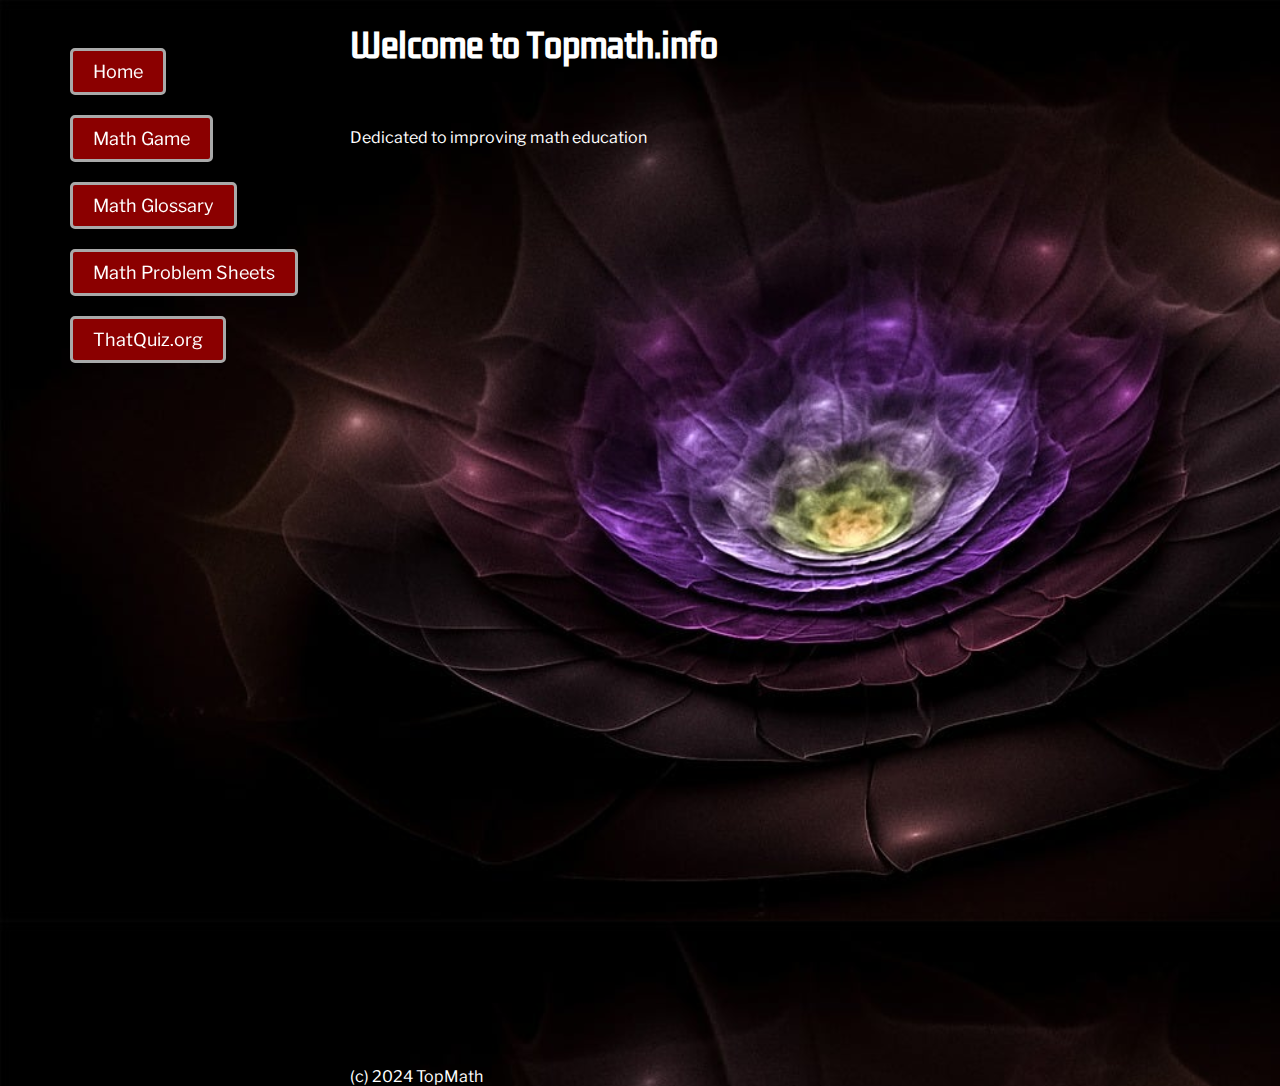
<file: index.html>
<!DOCTYPE html>
<html lang="en">
  <head>
    <meta name="view-transition" content="same-origin" />
    <meta charset="UTF-8" />
    <meta name="viewport" content="width=device-width, initial-scale=1.0" />
    <!--<script src="/script.js" defer></script>-->
    <title>TopMath</title>
    <link href="style.css" rel="stylesheet" />
    <link rel="preconnect" href="https://fonts.googleapis.com" />
    <link rel="preconnect" href="https://fonts.gstatic.com" crossorigin />
    <link
      href="https://fonts.googleapis.com/css2?family=Libre+Franklin:ital,wght@0,100..900;1,100..900&display=swap"
      rel="stylesheet"
    />
    <link
      href="https://fonts.googleapis.com/css2?family=Kdam+Thmor+Pro&display=swap"
      rel="stylesheet"
    />
  </head>

  <body>
    <h1>Welcome to Topmath.info</h1>
    <br />
    <p>Dedicated to improving math education</p>
    <nav>
      <ul class="nav-list">
        <li class="active">
          <a href="index.html" class="button" aria-current="page">Home</a>
        </li>
        <li>
          <a href="static/gamekit.pdf" class="button" target="main_content"
            >Math Game</a
          >
        </li>
        <li>
          <a href="static/MathGlossary.pdf" class="button" target="main_content"
            >Math Glossary</a
          >
        </li>
        <li>
          <a href="topmath.info_sheets.htm" class="button"
            >Math Problem Sheets</a
          >
        </li>
        <li>
          <a href="http://www.thatquiz.org" class="button">ThatQuiz.org</a>
        </li>
      </ul>
    </nav>

    <iframe name="main_content" src="" frameborder="0"></iframe>
    <footer id="footer">(c) 2024 TopMath</footer>

    <script>
      function toggleSidebar() {
        var nav = document.querySelector("nav");
        nav.classList.toggle("show");
      }
    </script>
  </body>
</html>
</file>
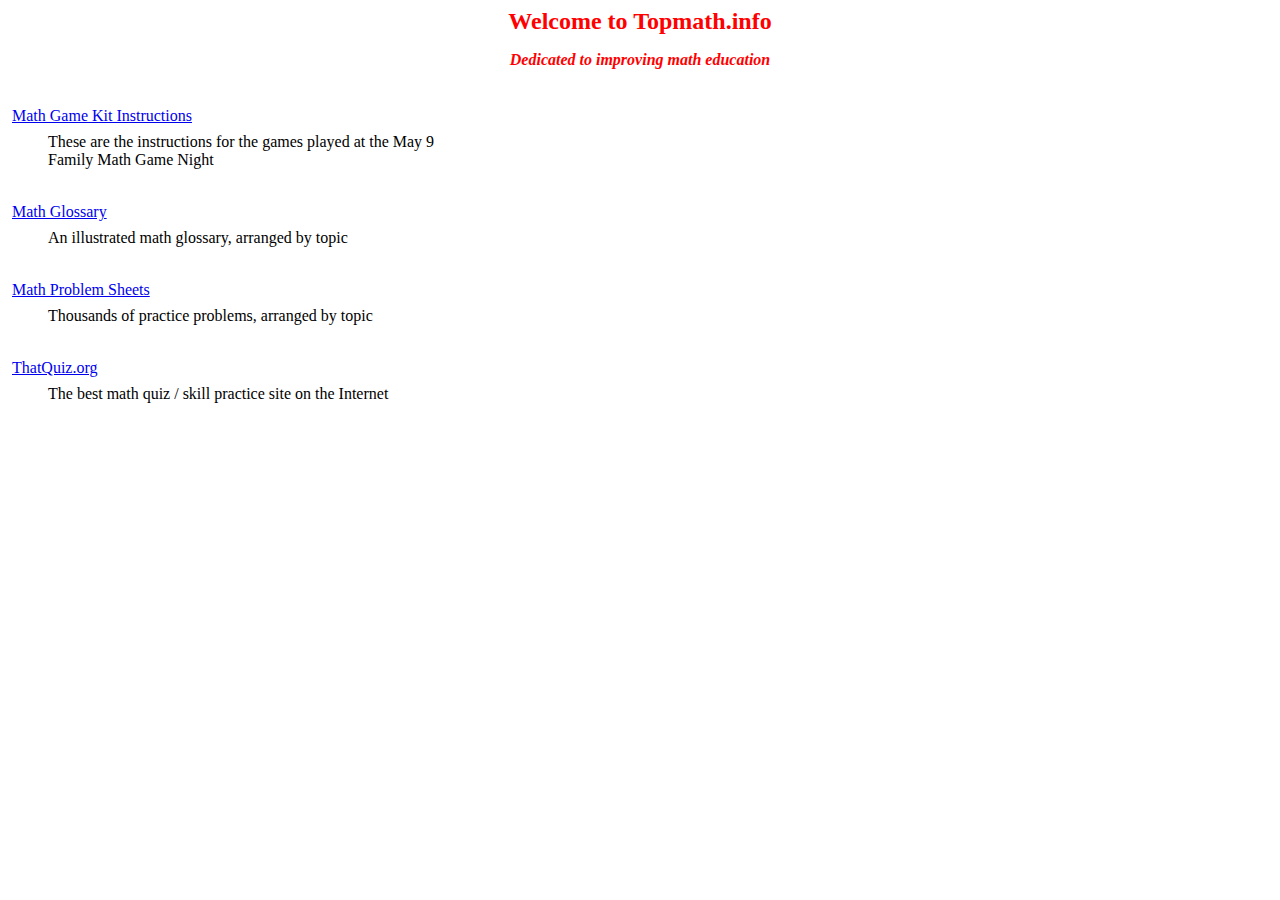
<file: topmath.info.html>
<!DOCTYPE html PUBLIC "-//W3C//DTD HTML 4.0 Transitional//EN">
<!-- saved from url=(0025)https://www.topmath.info/ -->
<html><head><meta http-equiv="Content-Type" content="text/html; charset=windows-1252">
	
	<title></title>
	<meta name="GENERATOR" content="OpenOffice.org 3.2  (Win32)">
	<meta name="CREATED" content="20110509;6221900">
	<meta name="CHANGED" content="20110509;6531600">
	<style type="text/css">
	<!--
		@page { margin: 0.79in }
		P { margin-bottom: 0.08in }
		TD P { margin-bottom: 0in }
		A:link { so-language: zxx }
	-->
	</style>
</head>
<link href="https://cdn.jsdelivr.net/npm/bootstrap@5.3.2/dist/css/bootstrap.min.css" rel="stylesheet" integrity="sha384-T3c6CoIi6uLrA9TneNEoa7RxnatzjcDSCmG1MXxSR1GAsXEV/Dwwykc2MPK8M2HN" crossorigin="anonymous">
<body lang="en-US" dir="LTR">
<p align="CENTER" style="margin-bottom: 0in; font-style: normal"><font color="#ff0000"><font size="5"><b>Welcome
to Topmath.info</b></font></font></p>
<p align="CENTER" style="margin-bottom: 0in"><font color="#ff0000"><i><b>Dedicated
to improving math education</b></i></font></p>
<p align="CENTER" style="margin-bottom: 0in"><br>
</p>
<body>
	<div class="container">
		<table width="665" border="0" cellpadding="4" cellspacing="0">
			<colgroup><col width="28">
			<col width="399">
			<col width="214">
			</colgroup><tbody><tr valign="TOP">
				<td colspan="2" width="435">
					<p align="LEFT"><a href="http://www.topmath.info/gamekit.pdf">Math
					Game Kit Instructions</a></p>
				</td>
				<td width="214">
					<p align="LEFT"><br>
					</p>
				</td>
			</tr>
			<tr valign="TOP">
				<td width="28">
					<p align="LEFT"><br>
					</p>
				</td>
				<td width="399">
					<p align="LEFT">These are the instructions for the games played at
					the May 9 Family Math Game Night</p>
				</td>
				<td width="214">
					<p align="LEFT"><br>
					</p>
				</td>
			</tr>
			<tr valign="TOP">
				<td width="28">
					<p align="LEFT"><br>
					</p>
				</td>
				<td width="399">
					<p align="LEFT"><br>
					</p>
				</td>
				<td width="214">
					<p align="LEFT"><br>
					</p>
				</td>
			</tr>
			<tr valign="TOP">
				<td colspan="2" width="435">
					<p align="LEFT"><a href="http://www.topmath.info/m5/MathGlossary.PDF" name="Math Glossary">Math
					Glossary</a></p>
				</td>
				<td width="214">
					<p align="LEFT"><br>
					</p>
				</td>
			</tr>
			<tr valign="TOP">
				<td width="28">
					<p align="LEFT"><br>
					</p>
				</td>
				<td width="399">
					<p align="LEFT">An illustrated math glossary, arranged by topic</p>
				</td>
				<td width="214">
					<p align="LEFT"><br>
					</p>
				</td>
			</tr>
			<tr valign="TOP">
				<td width="28">
					<p align="LEFT"><br>
					</p>
				</td>
				<td width="399">
					<p align="LEFT"><br>
					</p>
				</td>
				<td width="214">
					<p align="LEFT"><br>
					</p>
				</td>
			</tr>
			<tr valign="TOP">
				<td colspan="2" width="435">
					<p align="LEFT"><a href="http://www.topmath.info/sheets.htm">Math
					Problem Sheets</a></p>
				</td>
				<td width="214">
					<p align="LEFT"><br>
					</p>
				</td>
			</tr>
			<tr valign="TOP">
				<td width="28">
					<p align="LEFT"><br>
					</p>
				</td>
				<td width="399">
					<p align="LEFT">Thousands of practice problems, arranged by topic</p>
				</td>
				<td width="214">
					<p align="LEFT"><br>
					</p>
				</td>
			</tr>
			<tr valign="TOP">
				<td width="28">
					<p align="LEFT"><br>
					</p>
				</td>
				<td width="399">
					<p align="LEFT"><br>
					</p>
				</td>
				<td width="214">
					<p align="LEFT"><br>
					</p>
				</td>
			</tr>
			<tr valign="TOP">
				<td colspan="2" width="435">
					<p align="LEFT"><a href="http://www.thatquiz.org/">ThatQuiz.org</a></p>
				</td>
				<td width="214">
					<p align="LEFT"><br>
					</p>
				</td>
			</tr>
			<tr valign="TOP">
				<td width="28">
					<p align="LEFT"><br>
					</p>
				</td>
				<td width="399">
					<p align="LEFT">The best math quiz / skill practice site on the
					Internet</p>
				</td>
				<td width="214">
					<p align="LEFT"><br>
					</p>
				</td>
			</tr>
			<tr valign="TOP">
				<td width="28">
					<p align="LEFT"><br>
					</p>
				</td>
				<td width="399">
					<p align="LEFT"><br>
					</p>
				</td>
				<td width="214">
					<p align="LEFT"><br>
					</p>
				</td>
			</tr>
			<tr valign="TOP">
				<td width="28">
					<p align="LEFT"><br>
					</p>
				</td>
				<td width="399">
					<p align="LEFT"><br>
					</p>
				</td>
				<td width="214">
					<p align="LEFT"><br>
					</p>
				</td>
			</tr>
			<tr valign="TOP">
				<td width="28">
					<p align="LEFT"><br>
					</p>
				</td>
				<td width="399">
					<p align="LEFT"><br>
					</p>
				</td>
				<td width="214">
					<p align="LEFT"><br>
					</p>
				</td>
			</tr>
			<tr valign="TOP">
				<td width="28">
					<p align="LEFT"><br>
					</p>
				</td>
				<td width="399">
					<p align="LEFT"><br>
					</p>
				</td>
				<td width="214">
					<p align="LEFT"><br>
					</p>
				</td>
			</tr>
			<tr valign="TOP">
				<td width="28">
					<p align="LEFT"><br>
					</p>
				</td>
				<td width="399">
					<p align="LEFT"><br>
					</p>
				</td>
				<td width="214">
					<p align="LEFT"><br>
					</p>
				</td>
			</tr>
			<tr valign="TOP">
				<td width="28">
					<p align="LEFT"><br>
					</p>
				</td>
				<td width="399">
					<p align="LEFT"><br>
					</p>
				</td>
				<td width="214">
					<p align="LEFT"><br>
					</p>
				</td>
			</tr>
		</tbody></table>
<p align="LEFT" style="margin-bottom: 0in"><br>
</p>
<p style="margin-bottom: 0in"><br>
</p>
<p style="margin-bottom: 0in"><br>
</p>

</body></html>
</file>
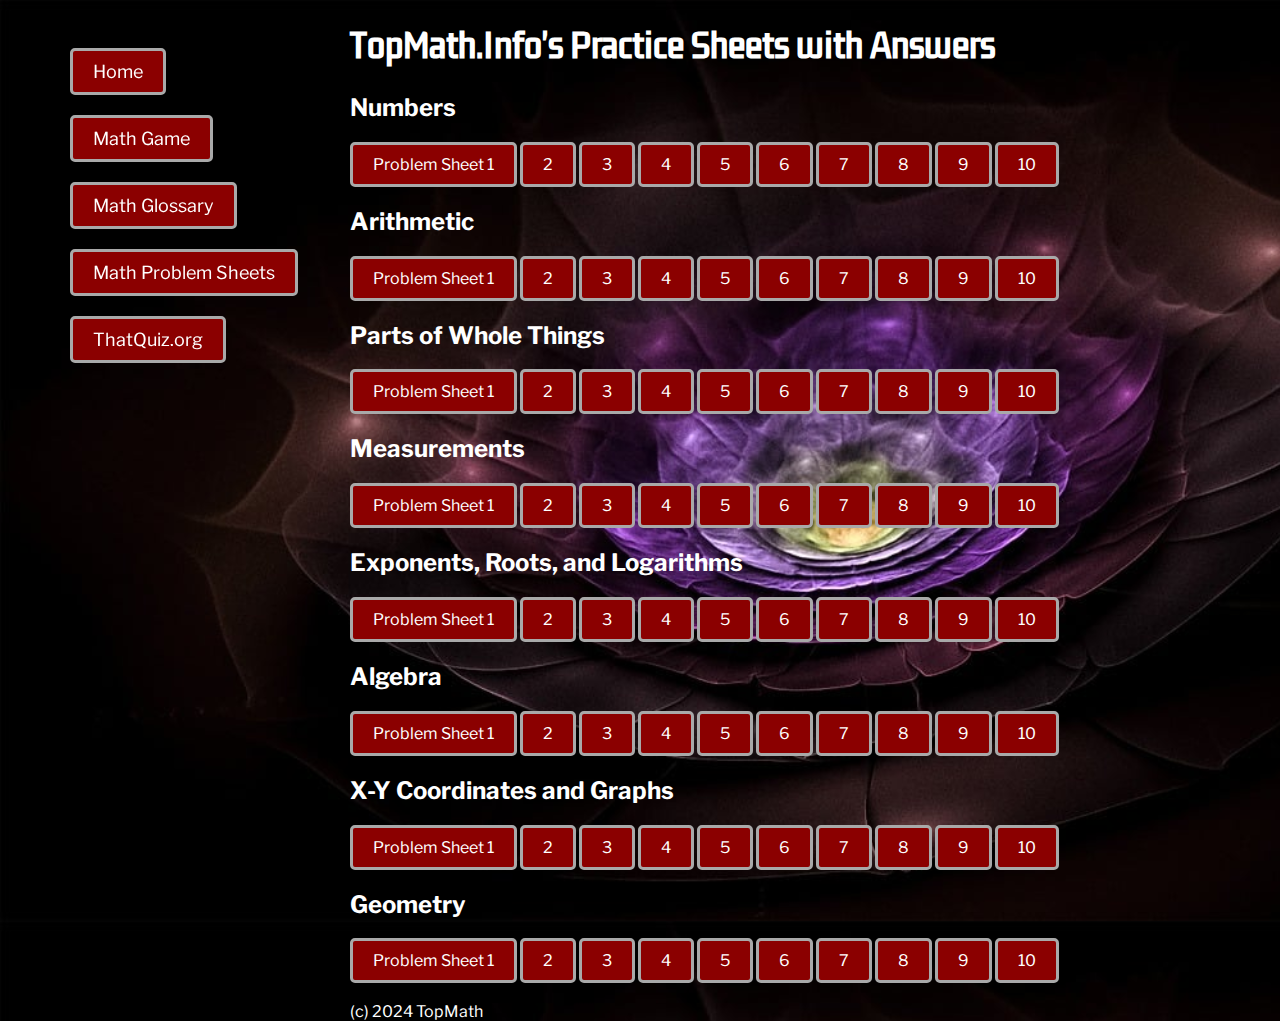
<file: topmath.info_sheets.htm>
<!DOCTYPE html>
<html lang="en">
  <head>
    <meta charset="UTF-8" />
    <meta http-equiv="Content-Type" content="text/html; charset=windows-1252" />
    <link rel="stylesheet" type="text/css" href="style.css" />
    <link rel="preconnect" href="https://fonts.googleapis.com" />
    <link rel="preconnect" href="https://fonts.gstatic.com" crossorigin />
    <link
      href="https://fonts.googleapis.com/css2?family=Libre+Franklin:ital,wght@0,100..900;1,100..900&display=swap"
      rel="stylesheet"
    />
    <link
      href="https://fonts.googleapis.com/css2?family=Kdam+Thmor+Pro&display=swap"
      rel="stylesheet"
    />
    <title>TopMath.Info's Practice Sheets with Answers</title>
  </head>
  <body>
    <div class="header">
      <nav>
        <ul class="nav-list">
          <li class="active">
            <a href="index.html" class="button" aria-current="page">Home</a>
          </li>
          <li>
            <a href="static/gamekit.pdf" class="button" target="main_content"
              >Math Game</a
            >
          </li>
          <li>
            <a
              href="static/MathGlossary.pdf"
              class="button"
              target="main_content"
              >Math Glossary</a
            >
          </li>
          <li>
            <a href="topmath.info_sheets.htm" class="button"
              >Math Problem Sheets</a
            >
          </li>
          <li>
            <a href="http://www.thatquiz.org" class="button">ThatQuiz.org</a>
          </li>
        </ul>
      </nav>

      <h1>TopMath.Info's Practice Sheets with Answers</h1>
    </div>

    <div class="section" id="numbers">
      <h2>Numbers</h2>
      <a
        href="https://www.topmath.info/Problems%20Numbers%2001.pdf"
        class="button"
        >Problem Sheet 1</a
      >
      <a
        href="https://www.topmath.info/Problems%20Numbers%2002.pdf"
        class="button"
      >
        2</a
      >
      <a
        href="https://www.topmath.info/Problems%20Numbers%2003.pdf"
        class="button"
      >
        3</a
      >
      <a
        href="https://www.topmath.info/Problems%20Numbers%2004.pdf"
        class="button"
      >
        4</a
      >
      <a
        href="https://www.topmath.info/Problems%20Numbers%2005.pdf"
        class="button"
      >
        5</a
      >
      <a
        href="https://www.topmath.info/Problems%20Numbers%2006.pdf"
        class="button"
      >
        6</a
      >
      <a
        href="https://www.topmath.info/Problems%20Numbers%2007.pdf"
        class="button"
      >
        7</a
      >
      <a
        href="https://www.topmath.info/Problems%20Numbers%2008.pdf"
        class="button"
      >
        8</a
      >
      <a
        href="https://www.topmath.info/Problems%20Numbers%2009.pdf"
        class="button"
      >
        9</a
      >
      <a
        href="https://www.topmath.info/Problems%20Numbers%2010.pdf"
        class="button"
      >
        10</a
      >
    </div>

    <div class="section" id="arithmetic">
      <h2>Arithmetic</h2>
      <a
        href="https://www.topmath.info/Problems%20Arithmetic%2001.pdf"
        class="button"
        >Problem Sheet 1</a
      >
      <a
        href="https://www.topmath.info/Problems%20Arithmetic%2002.pdf"
        class="button"
      >
        2</a
      >
      <a
        href="https://www.topmath.info/Problems%20Arithmetic%2003.pdf"
        class="button"
      >
        3</a
      >
      <a
        href="https://www.topmath.info/Problems%20Arithmetic%2004.pdf"
        class="button"
      >
        4</a
      >
      <a
        href="https://www.topmath.info/Problems%20Arithmetic%2005.pdf"
        class="button"
      >
        5</a
      >
      <a
        href="https://www.topmath.info/Problems%20Arithmetic%2006.pdf"
        class="button"
      >
        6</a
      >
      <a
        href="https://www.topmath.info/Problems%20Arithmetic%2007.pdf"
        class="button"
      >
        7</a
      >
      <a
        href="https://www.topmath.info/Problems%20Arithmetic%2008.pdf"
        class="button"
      >
        8</a
      >
      <a
        href="https://www.topmath.info/Problems%20Arithmetic%2009.pdf"
        class="button"
      >
        9</a
      >
      <a
        href="https://www.topmath.info/Problems%20Arithmetic%2010.pdf"
        class="button"
      >
        10</a
      >
    </div>

    <div class="section" id="partsofwholethings">
      <h2>Parts of Whole Things</h2>
      <a
        href="https://www.topmath.info/Problems%20Parts%20of%20Wholes%2001.pdf"
        class="button"
        >Problem Sheet 1</a
      >
      <a
        href="https://www.topmath.info/Problems%20Parts%20of%20Wholes%2002.pdf"
        class="button"
      >
        2</a
      >
      <a
        href="https://www.topmath.info/Problems%20Parts%20of%20Wholes%2003.pdf"
        class="button"
      >
        3</a
      >
      <a
        href="https://www.topmath.info/Problems%20Parts%20of%20Wholes%2004.pdf"
        class="button"
      >
        4</a
      >
      <a
        href="https://www.topmath.info/Problems%20Parts%20of%20Wholes%2005.pdf"
        class="button"
      >
        5</a
      >
      <a
        href="https://www.topmath.info/Problems%20Parts%20of%20Wholes%2006.pdf"
        class="button"
      >
        6</a
      >
      <a
        href="https://www.topmath.info/Problems%20Parts%20of%20Wholes%2007.pdf"
        class="button"
      >
        7</a
      >
      <a
        href="https://www.topmath.info/Problems%20Parts%20of%20Wholes%2008.pdf"
        class="button"
      >
        8</a
      >
      <a
        href="https://www.topmath.info/Problems%20Parts%20of%20Wholes%2009.pdf"
        class="button"
      >
        9</a
      >
      <a
        href="https://www.topmath.info/Problems%20Parts%20of%20Wholes%2010.pdf"
        class="button"
      >
        10</a
      >
    </div>
    <div class="section" id="measurements">
      <h2>Measurements</h2>
      <div class="dropdown-content">
        <a
          href="https://www.topmath.info/Problems%20Measurement%2001.pdf"
          class="button"
          >Problem Sheet 1</a
        >
        <a
          href="https://www.topmath.info/Problems%20Measurement%2002.pdf"
          class="button"
        >
          2</a
        >
        <a
          href="https://www.topmath.info/Problems%20Measurement%2003.pdf"
          class="button"
        >
          3</a
        >
        <a
          href="https://www.topmath.info/Problems%20Measurement%2004.pdf"
          class="button"
        >
          4</a
        >
        <a
          href="https://www.topmath.info/Problems%20Measurement%2005.pdf"
          class="button"
        >
          5</a
        >
        <a
          href="https://www.topmath.info/Problems%20Measurement%2006.pdf"
          class="button"
        >
          6</a
        >
        <a
          href="https://www.topmath.info/Problems%20Measurement%2007.pdf"
          class="button"
        >
          7</a
        >
        <a
          href="https://www.topmath.info/Problems%20Measurement%2008.pdf"
          class="button"
        >
          8</a
        >
        <a
          href="https://www.topmath.info/Problems%20Measurement%2009.pdf"
          class="button"
        >
          9</a
        >
        <a
          href="https://www.topmath.info/Problems%20Measurement%2010.pdf"
          class="button"
        >
          10</a
        >
      </div>
    </div>

    <div class="section" id="exponents-roots-and-logarithms">
      <h2>Exponents, Roots, and Logarithms</h2>
      <div class="dropdown-content">
        <a
          href="https://www.topmath.info/Problems%20Exp%20Root%20Log%2001.pdf"
          class="button"
          >Problem Sheet 1</a
        >
        <a
          href="https://www.topmath.info/Problems%20Exp%20Root%20Log%2002.pdf"
          class="button"
        >
          2</a
        >
        <a
          href="https://www.topmath.info/Problems%20Exp%20Root%20Log%2003.pdf"
          class="button"
        >
          3</a
        >
        <a
          href="https://www.topmath.info/Problems%20Exp%20Root%20Log%2004.pdf"
          class="button"
        >
          4</a
        >
        <a
          href="https://www.topmath.info/Problems%20Exp%20Root%20Log%2005.pdf"
          class="button"
        >
          5</a
        >
        <a
          href="https://www.topmath.info/Problems%20Exp%20Root%20Log%2006.pdf"
          class="button"
        >
          6</a
        >
        <a
          href="https://www.topmath.info/Problems%20Exp%20Root%20Log%2007.pdf"
          class="button"
        >
          7</a
        >
        <a
          href="https://www.topmath.info/Problems%20Exp%20Root%20Log%2008.pdf"
          class="button"
        >
          8</a
        >
        <a
          href="https://www.topmath.info/Problems%20Exp%20Root%20Log%2009.pdf"
          class="button"
        >
          9</a
        >
        <a
          href="https://www.topmath.info/Problems%20Exp%20Root%20Log%2010.pdf"
          class="button"
        >
          10</a
        >
      </div>
    </div>

    <div class="section" id="algebra">
      <h2>Algebra</h2>
      <div class="dropdown-content">
        <a
          href="https://www.topmath.info/Problems%20Algebra%2001.pdf"
          class="button"
          >Problem Sheet 1</a
        >
        <a
          href="https://www.topmath.info/Problems%20Algebra%2002.pdf"
          class="button"
        >
          2</a
        >
        <a
          href="https://www.topmath.info/Problems%20Algebra%2003.pdf"
          class="button"
        >
          3</a
        >
        <a
          href="https://www.topmath.info/Problems%20Algebra%2004.pdf"
          class="button"
        >
          4</a
        >
        <a
          href="https://www.topmath.info/Problems%20Algebra%2005.pdf"
          class="button"
        >
          5</a
        >
        <a
          href="https://www.topmath.info/Problems%20Algebra%2006.pdf"
          class="button"
        >
          6</a
        >
        <a
          href="https://www.topmath.info/Problems%20Algebra%2007.pdf"
          class="button"
        >
          7</a
        >
        <a
          href="https://www.topmath.info/Problems%20Algebra%2008.pdf"
          class="button"
        >
          8</a
        >
        <a
          href="https://www.topmath.info/Problems%20Algebra%2009.pdf"
          class="button"
        >
          9</a
        >
        <a
          href="https://www.topmath.info/Problems%20Algebra%2010.pdf"
          class="button"
        >
          10</a
        >
      </div>
    </div>

    <div class="section" id="x-y-coordinates-and-graphs">
      <h2>X-Y Coordinates and Graphs</h2>
      <div class="dropdown-content">
        <a
          href="https://www.topmath.info/Problems%20XY%20Coords%20and%20Graphs%2001.pdf"
          class="button"
          >Problem Sheet 1</a
        >
        <a
          href="https://www.topmath.info/Problems%20XY%20Coords%20and%20Graphs%2002.pdf"
          class="button"
        >
          2</a
        >
        <a
          href="https://www.topmath.info/Problems%20XY%20Coords%20and%20Graphs%2003.pdf"
          class="button"
        >
          3</a
        >
        <a
          href="https://www.topmath.info/Problems%20XY%20Coords%20and%20Graphs%2004.pdf"
          class="button"
        >
          4</a
        >
        <a
          href="https://www.topmath.info/Problems%20XY%20Coords%20and%20Graphs%2005.pdf"
          class="button"
        >
          5</a
        >
        <a
          href="https://www.topmath.info/Problems%20XY%20Coords%20and%20Graphs%2006.pdf"
          class="button"
        >
          6</a
        >
        <a
          href="https://www.topmath.info/Problems%20XY%20Coords%20and%20Graphs%2007.pdf"
          class="button"
        >
          7</a
        >
        <a
          href="https://www.topmath.info/Problems%20XY%20Coords%20and%20Graphs%2008.pdf"
          class="button"
        >
          8</a
        >
        <a
          href="https://www.topmath.info/Problems%20XY%20Coords%20and%20Graphs%2009.pdf"
          class="button"
        >
          9</a
        >
        <a
          href="https://www.topmath.info/Problems%20XY%20Coords%20and%20Graphs%2010.pdf"
          class="button"
        >
          10</a
        >
      </div>
    </div>

    <div class="section" id="geometry">
      <h2>Geometry</h2>
      <div class="dropdown-content">
        <a
          href="https://www.topmath.info/Problems%20Geometry%2001.pdf"
          class="button"
          >Problem Sheet 1</a
        >
        <a
          href="https://www.topmath.info/Problems%20Geometry%2002.pdf"
          class="button"
        >
          2</a
        >
        <a
          href="https://www.topmath.info/Problems%20Geometry%2003.pdf"
          class="button"
        >
          3</a
        >
        <a
          href="https://www.topmath.info/Problems%20Geometry%2004.pdf"
          class="button"
        >
          4</a
        >
        <a
          href="https://www.topmath.info/Problems%20Geometry%2005.pdf"
          class="button"
        >
          5</a
        >
        <a
          href="https://www.topmath.info/Problems%20Geometry%2006.pdf"
          class="button"
        >
          6</a
        >
        <a
          href="https://www.topmath.info/Problems%20Geometry%2007.pdf"
          class="button"
        >
          7</a
        >
        <a
          href="https://www.topmath.info/Problems%20Geometry%2008.pdf"
          class="button"
        >
          8</a
        >
        <a
          href="https://www.topmath.info/Problems%20Geometry%2009.pdf"
          class="button"
        >
          9</a
        >
        <a
          href="https://www.topmath.info/Problems%20Geometry%2010.pdf"
          class="button"
        >
          10</a
        >
      </div>
    </div>
    <br />
    <footer id="footer">(c) 2024 TopMath</footer>
  </body>
</html>
</file>
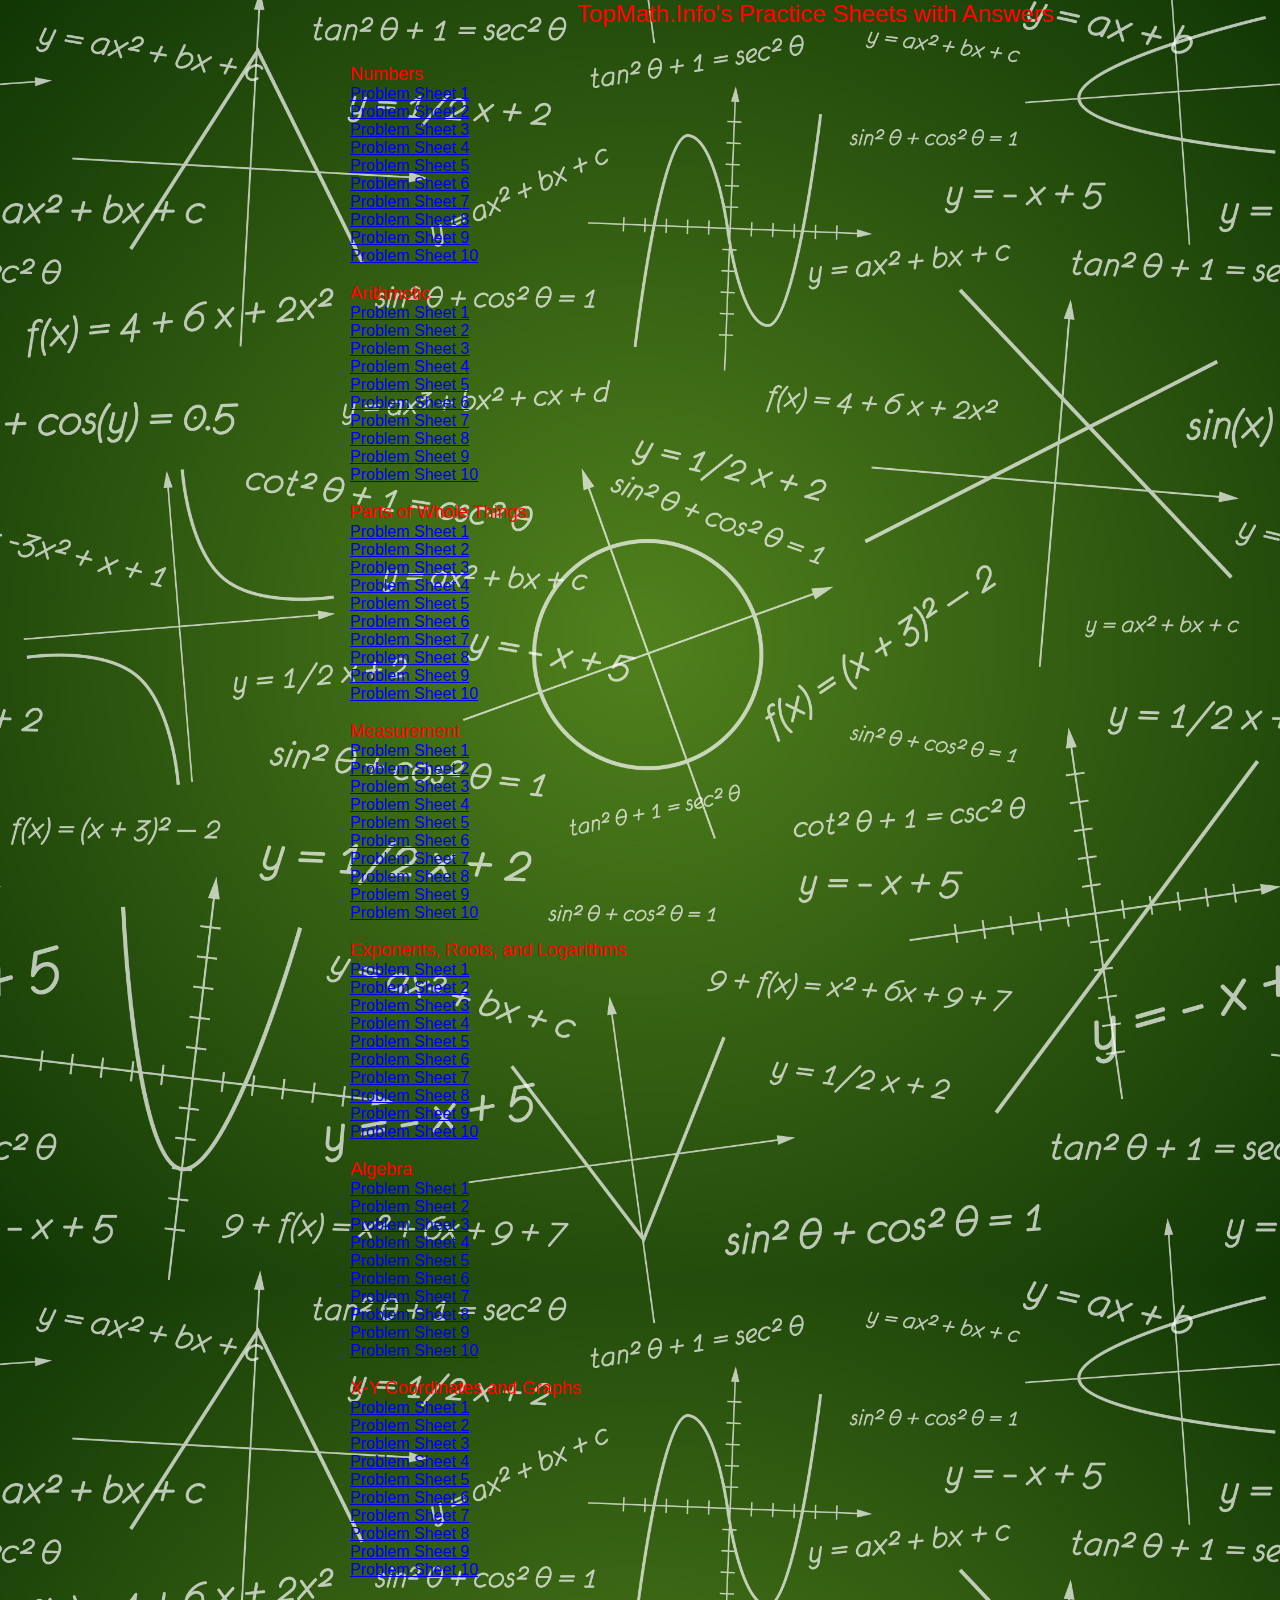
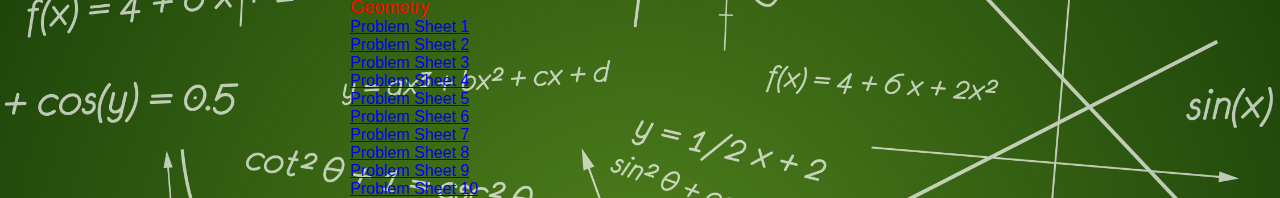
<file: topmathinfosheets.htm>
<!-- saved from url=(0035)https://www.topmath.info/sheets.htm -->
<html><head><meta http-equiv="Content-Type" content="text/html; charset=windows-1252"></head>
<link rel="stylesheet" type="text/css" href="style.css">
<body>
    <style>
        body {
            background-image: url("4476.jpg");
            background-size: cover;
        }
    </style>
<font size="+2" color="FF0000"><center>TopMath.Info's Practice Sheets with Answers</center></font><br>
<br><font size="+1" color="FF0000">Numbers</font><br>
<a href="https://www.topmath.info/Problems%20Numbers%2001.pdf">Problem Sheet 1</a><br>
<a href="https://www.topmath.info/Problems%20Numbers%2002.pdf">Problem Sheet 2</a><br>
<a href="https://www.topmath.info/Problems%20Numbers%2003.pdf">Problem Sheet 3</a><br>
<a href="https://www.topmath.info/Problems%20Numbers%2004.pdf">Problem Sheet 4</a><br>
<a href="https://www.topmath.info/Problems%20Numbers%2005.pdf">Problem Sheet 5</a><br>
<a href="https://www.topmath.info/Problems%20Numbers%2006.pdf">Problem Sheet 6</a><br>
<a href="https://www.topmath.info/Problems%20Numbers%2007.pdf">Problem Sheet 7</a><br>
<a href="https://www.topmath.info/Problems%20Numbers%2008.pdf">Problem Sheet 8</a><br>
<a href="https://www.topmath.info/Problems%20Numbers%2009.pdf">Problem Sheet 9</a><br>
<a href="https://www.topmath.info/Problems%20Numbers%2010.pdf">Problem Sheet 10</a><br>
<br><font size="+1" color="FF0000">Arithmetic</font><br>
<a href="https://www.topmath.info/Problems%20Arithmetic%2001.pdf">Problem Sheet 1</a><br>
<a href="https://www.topmath.info/Problems%20Arithmetic%2002.pdf">Problem Sheet 2</a><br>
<a href="https://www.topmath.info/Problems%20Arithmetic%2003.pdf">Problem Sheet 3</a><br>
<a href="https://www.topmath.info/Problems%20Arithmetic%2004.pdf">Problem Sheet 4</a><br>
<a href="https://www.topmath.info/Problems%20Arithmetic%2005.pdf">Problem Sheet 5</a><br>
<a href="https://www.topmath.info/Problems%20Arithmetic%2006.pdf">Problem Sheet 6</a><br>
<a href="https://www.topmath.info/Problems%20Arithmetic%2007.pdf">Problem Sheet 7</a><br>
<a href="https://www.topmath.info/Problems%20Arithmetic%2008.pdf">Problem Sheet 8</a><br>
<a href="https://www.topmath.info/Problems%20Arithmetic%2009.pdf">Problem Sheet 9</a><br>
<a href="https://www.topmath.info/Problems%20Arithmetic%2010.pdf">Problem Sheet 10</a><br>
<br><font size="+1" color="FF0000">Parts of Whole Things</font><br>
<a href="https://www.topmath.info/Problems%20Parts%20of%20Wholes%2001.pdf">Problem Sheet 1</a><br>
<a href="https://www.topmath.info/Problems%20Parts%20of%20Wholes%2002.pdf">Problem Sheet 2</a><br>
<a href="https://www.topmath.info/Problems%20Parts%20of%20Wholes%2003.pdf">Problem Sheet 3</a><br>
<a href="https://www.topmath.info/Problems%20Parts%20of%20Wholes%2004.pdf">Problem Sheet 4</a><br>
<a href="https://www.topmath.info/Problems%20Parts%20of%20Wholes%2005.pdf">Problem Sheet 5</a><br>
<a href="https://www.topmath.info/Problems%20Parts%20of%20Wholes%2006.pdf">Problem Sheet 6</a><br>
<a href="https://www.topmath.info/Problems%20Parts%20of%20Wholes%2007.pdf">Problem Sheet 7</a><br>
<a href="https://www.topmath.info/Problems%20Parts%20of%20Wholes%2008.pdf">Problem Sheet 8</a><br>
<a href="https://www.topmath.info/Problems%20Parts%20of%20Wholes%2009.pdf">Problem Sheet 9</a><br>
<a href="https://www.topmath.info/Problems%20Parts%20of%20Wholes%2010.pdf">Problem Sheet 10</a><br>
<br><font size="+1" color="FF0000">Measurement</font><br>
<a href="https://www.topmath.info/Problems%20Measurement%2001.pdf">Problem Sheet 1</a><br>
<a href="https://www.topmath.info/Problems%20Measurement%2002.pdf">Problem Sheet 2</a><br>
<a href="https://www.topmath.info/Problems%20Measurement%2003.pdf">Problem Sheet 3</a><br>
<a href="https://www.topmath.info/Problems%20Measurement%2004.pdf">Problem Sheet 4</a><br>
<a href="https://www.topmath.info/Problems%20Measurement%2005.pdf">Problem Sheet 5</a><br>
<a href="https://www.topmath.info/Problems%20Measurement%2006.pdf">Problem Sheet 6</a><br>
<a href="https://www.topmath.info/Problems%20Measurement%2007.pdf">Problem Sheet 7</a><br>
<a href="https://www.topmath.info/Problems%20Measurement%2008.pdf">Problem Sheet 8</a><br>
<a href="https://www.topmath.info/Problems%20Measurement%2009.pdf">Problem Sheet 9</a><br>
<a href="https://www.topmath.info/Problems%20Measurement%2010.pdf">Problem Sheet 10</a><br>
<br><font size="+1" color="FF0000">Exponents, Roots, and Logarithms</font><br>
<a href="https://www.topmath.info/Problems%20Exp%20Root%20Log%2001.pdf">Problem Sheet 1</a><br>
<a href="https://www.topmath.info/Problems%20Exp%20Root%20Log%2002.pdf">Problem Sheet 2</a><br>
<a href="https://www.topmath.info/Problems%20Exp%20Root%20Log%2003.pdf">Problem Sheet 3</a><br>
<a href="https://www.topmath.info/Problems%20Exp%20Root%20Log%2004.pdf">Problem Sheet 4</a><br>
<a href="https://www.topmath.info/Problems%20Exp%20Root%20Log%2005.pdf">Problem Sheet 5</a><br>
<a href="https://www.topmath.info/Problems%20Exp%20Root%20Log%2006.pdf">Problem Sheet 6</a><br>
<a href="https://www.topmath.info/Problems%20Exp%20Root%20Log%2007.pdf">Problem Sheet 7</a><br>
<a href="https://www.topmath.info/Problems%20Exp%20Root%20Log%2008.pdf">Problem Sheet 8</a><br>
<a href="https://www.topmath.info/Problems%20Exp%20Root%20Log%2009.pdf">Problem Sheet 9</a><br>
<a href="https://www.topmath.info/Problems%20Exp%20Root%20Log%2010.pdf">Problem Sheet 10</a><br>
<br><font size="+1" color="FF0000">Algebra</font><br>
<a href="https://www.topmath.info/Problems%20Algebra%2001.pdf">Problem Sheet 1</a><br>
<a href="https://www.topmath.info/Problems%20Algebra%2002.pdf">Problem Sheet 2</a><br>
<a href="https://www.topmath.info/Problems%20Algebra%2003.pdf">Problem Sheet 3</a><br>
<a href="https://www.topmath.info/Problems%20Algebra%2004.pdf">Problem Sheet 4</a><br>
<a href="https://www.topmath.info/Problems%20Algebra%2005.pdf">Problem Sheet 5</a><br>
<a href="https://www.topmath.info/Problems%20Algebra%2006.pdf">Problem Sheet 6</a><br>
<a href="https://www.topmath.info/Problems%20Algebra%2007.pdf">Problem Sheet 7</a><br>
<a href="https://www.topmath.info/Problems%20Algebra%2008.pdf">Problem Sheet 8</a><br>
<a href="https://www.topmath.info/Problems%20Algebra%2009.pdf">Problem Sheet 9</a><br>
<a href="https://www.topmath.info/Problems%20Algebra%2010.pdf">Problem Sheet 10</a><br>
<br><font size="+1" color="FF0000">X-Y Coordinates and Graphs</font><br>
<a href="https://www.topmath.info/Problems%20XY%20Coords%20and%20Graphs%2001.pdf">Problem Sheet 1</a><br>
<a href="https://www.topmath.info/Problems%20XY%20Coords%20and%20Graphs%2002.pdf">Problem Sheet 2</a><br>
<a href="https://www.topmath.info/Problems%20XY%20Coords%20and%20Graphs%2003.pdf">Problem Sheet 3</a><br>
<a href="https://www.topmath.info/Problems%20XY%20Coords%20and%20Graphs%2004.pdf">Problem Sheet 4</a><br>
<a href="https://www.topmath.info/Problems%20XY%20Coords%20and%20Graphs%2005.pdf">Problem Sheet 5</a><br>
<a href="https://www.topmath.info/Problems%20XY%20Coords%20and%20Graphs%2006.pdf">Problem Sheet 6</a><br>
<a href="https://www.topmath.info/Problems%20XY%20Coords%20and%20Graphs%2007.pdf">Problem Sheet 7</a><br>
<a href="https://www.topmath.info/Problems%20XY%20Coords%20and%20Graphs%2008.pdf">Problem Sheet 8</a><br>
<a href="https://www.topmath.info/Problems%20XY%20Coords%20and%20Graphs%2009.pdf">Problem Sheet 9</a><br>
<a href="https://www.topmath.info/Problems%20XY%20Coords%20and%20Graphs%2010.pdf">Problem Sheet 10</a><br>
<br><font size="+1" color="FF0000">Geometry</font><br>
<a href="https://www.topmath.info/Problems%20Geometry%2001.pdf">Problem Sheet 1</a><br>
<a href="https://www.topmath.info/Problems%20Geometry%2002.pdf">Problem Sheet 2</a><br>
<a href="https://www.topmath.info/Problems%20Geometry%2003.pdf">Problem Sheet 3</a><br>
<a href="https://www.topmath.info/Problems%20Geometry%2004.pdf">Problem Sheet 4</a><br>
<a href="https://www.topmath.info/Problems%20Geometry%2005.pdf">Problem Sheet 5</a><br>
<a href="https://www.topmath.info/Problems%20Geometry%2006.pdf">Problem Sheet 6</a><br>
<a href="https://www.topmath.info/Problems%20Geometry%2007.pdf">Problem Sheet 7</a><br>
<a href="https://www.topmath.info/Problems%20Geometry%2008.pdf">Problem Sheet 8</a><br>
<a href="https://www.topmath.info/Problems%20Geometry%2009.pdf">Problem Sheet 9</a><br>
<a href="https://www.topmath.info/Problems%20Geometry%2010.pdf">Problem Sheet 10</a><br>


</body></html>
</file>
<file: style.css>
body {
  margin: 0;
  padding-left: 350px;
  height: 100vh;
  background-image: url("static/fractal-2035686_1280.jpg");
  background-size: cover;
}

nav {
  font-size: large;
  width: 300px;
  background-color: transparent;
  height: 100vh;
  padding: 20px;
  position: fixed;
  top: 0;
  left: 0;
}

nav li {
  padding: 10px;
}

iframe {
  width: calc(100% - 300px);
  height: 100%;
  border: none;
}

.libre-franklin, body, nav {
  font-family: "Libre Franklin", sans-serif;
}

.kdam-thmor pro-regular , h1{
  font-family: "Kdam Thmor Pro", sans-serif;
  font-weight: 700;
  font-style: normal;
}

h1, h2, p, footer {
  color: #ffffff;
}
h1 {
  font-size: xx-large;
}

.button {
  display: inline-block;
  padding: 10px 20px;
  background-color: darkred; /* Button color */
  color: #ffffff; /* Text color */
  text-decoration: none; /* Remove underline */
  border: solid;
  border-color: darkgray;
  border-radius: 5px;
  cursor: pointer;
}

.button:hover {
  background-color: darkgray; /* Change color on hover */
  border-color: darkred ;
}
</file>
